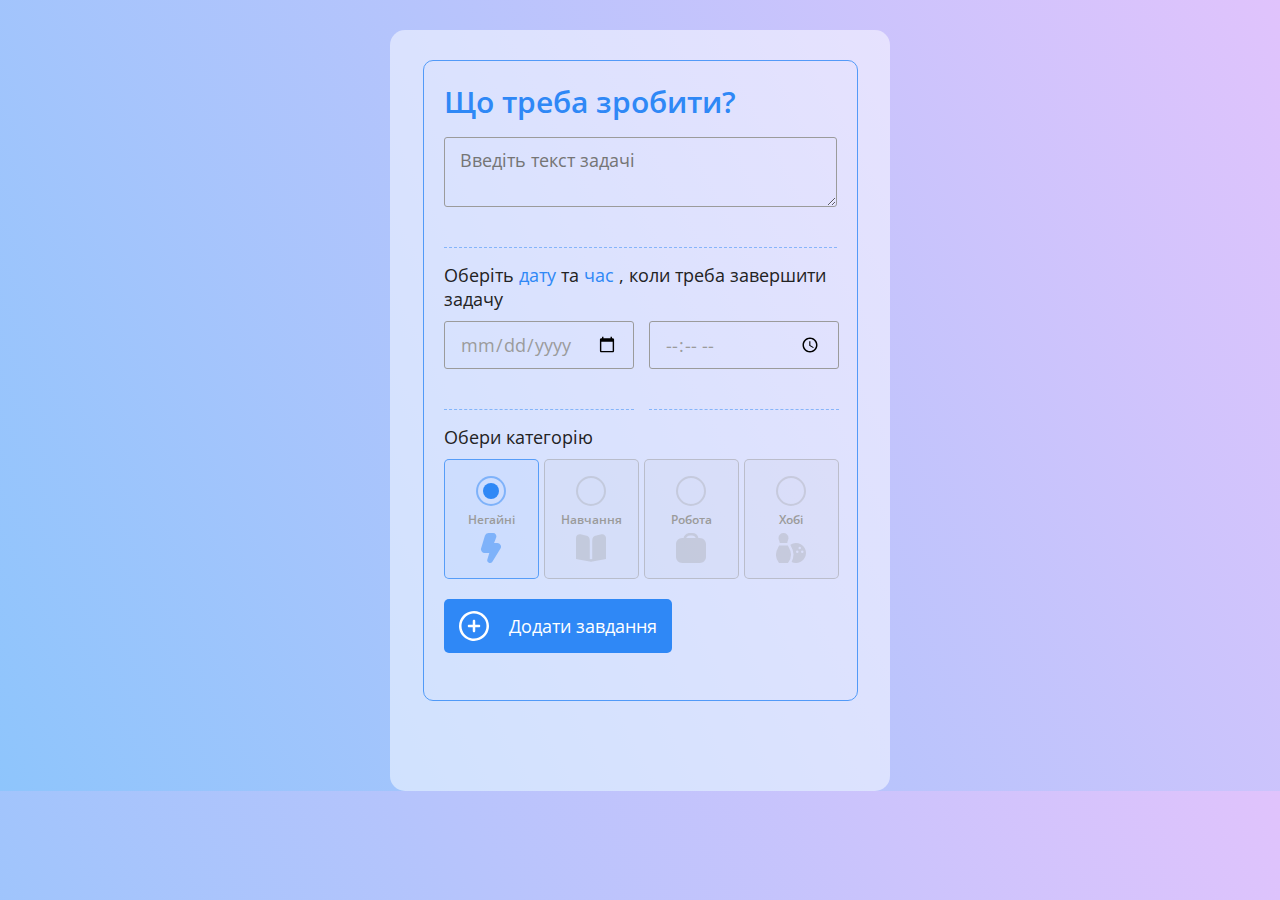
<file: index.html>
<!DOCTYPE html>
<html lang="uk">
    <head>
        <meta charset="UTF-8">
        <meta name="viewport" content="width=device-width, initial-scale=1.0">
        <title>Список задач ч.2</title>
        <link rel="preconnect" href="https://fonts.googleapis.com">
        <link rel="preconnect" href="https://fonts.gstatic.com" crossorigin>
        <link href="https://fonts.googleapis.com/css2?family=Open+Sans:wght@300;400;500;600;700;800&display=swap" rel="stylesheet">
        <link rel="stylesheet" href="css/style.css">
    </head>
    <body>
        <div class="wrapper ">
            <header class="header">
                <div class="filters">
                    
                </div>
            </header>
            <main class="main show-box">
                <div class="container">
                    <form action="" class="form" name="addTask">
                        <div class="add-task">
                            <div class="add-task__group">
                                <label class="form-label add-task__label" for="task-text">Що треба зробити?</label>
                                <textarea
                                    class="form-field"
                                    id="task-text"
                                    name="taskText"
                                    placeholder="Введіть текст задачі"
                                ></textarea>
                                <div class="form-error-msg"></div>
                            </div>
                            <div class="add-task__pair">
                                <div class="form-label add-task__date-label">
                                    Оберіть
                                    <label for="task-date">дату</label>
                                    та
                                    <label for="task-time">час</label>
                                    , коли треба завершити задачу
                                </div>
                                <div class="d-flex add-task__doublet">
                                    <div class="add-task__group">
                                        <input
                                            class="form-field form-field--date"
                                            name="taskDate"
                                            type="date"
                                            id="task-date"
                                        >
                                        <div class="form-error-msg"></div>
                                    </div>
                                    <div class="add-task__group">
                                        <input
                                            class="form-field form-field--time"
                                            name="taskTime"
                                            type="time"
                                            id="task-time"
                                        >
                                        <div class="form-error-msg"></div>
                                    </div>
                                </div>
                            </div>
                            <div class="add-task__categories">
                                <label for="category[0]" class="form-label">Обери категорію</label>
                                <ul class="categories d-flex">
                                    <li class="categories__group">
                                        <input
                                            class="sr-only category-checkbox"
                                            id="category[0]"
                                            type="radio"
                                            name="taskCategory"
                                            value="urgent"
                                            checked
                                        >
                                        <label class="category-item category-item--urgent" for="category[0]">Негайні</label>
                                    </li>
                                    <li class="categories__group">
                                        <input
                                            class="sr-only category-checkbox"
                                            id="category[1]"
                                            type="radio"
                                            name="taskCategory"
                                            value="study"
                                        >
                                        <label class="category-item category-item--study" for="category[1]">Навчання</label>
                                    </li>
                                    <li class="categories__group">
                                        <input
                                            class="sr-only category-checkbox"
                                            id="category[2]"
                                            type="radio"
                                            name="taskCategory"
                                            value="work"
                                        >
                                        <label class="category-item category-item--work" for="category[2]">Робота</label>
                                    </li>
                                    <li class="categories__group">
                                        <input
                                            class="sr-only category-checkbox"
                                            id="category[3]"
                                            type="radio"
                                            name="taskCategory"
                                            value="hobby"
                                        >
                                        <label class="category-item category-item--hobby" for="category[3]">Хобі</label>
                                    </li>
                                </ul>
                                <div class="form-error-msg"></div>
                            </div>
                            <button class="btn btn--icon add-task__btn" type="submit">Додати завдання</button>
                            <div class="form-error">Дозаповніть форму</div>
                        </div>
                    </form>
                    <div class="sorting hide">
                        <div class="sorting__group">Сортувати за статусом</div>
                        <div class="sorting__item status-sorting d-flex g-10">
                            <div class="sort-radio">
                                <input 
                                    type="radio" 
                                    class="sort-radio__input"
                                    name="statusSort"
                                    id="statusSort[all]"
                                    value="all"
                                    checked
                                >
                                <label class="sort-radio__label" for="statusSort[all]">Усі</label>
                            </div>

                            <div class="sort-radio">
                                <input 
                                    type="radio" 
                                    class="sort-radio__input"
                                    name="statusSort"
                                    id="statusSort[undone]"
                                    value="undone"
                                >
                                <label class="sort-radio__label" for="statusSort[undone]">Невиконані</label>
                            </div>
                        
                            <div class="sort-radio">
                                <input 
                                    type="radio" 
                                    class="sort-radio__input"
                                    name="statusSort"
                                    id="statusSort[done]"
                                    value="done"
                                >
                                <label class="sort-radio__label" for="statusSort[done]">Виконані</label>
                            </div>
                            <div class="sort-radio">
                                <input 
                                    type="radio" 
                                    class="sort-radio__input"
                                    name="statusSort"
                                    id="statusSort[archive]"
                                    value="archive"
                                >
                                <label class="sort-radio__label" for="statusSort[archive]">В архіві</label>
                            </div>
                        </div>

                        <div class="sorting__group">Сортувати за категоріями</div>
                        <div class="sorting__item category-sorting d-flex">
                            <div class="sort-radio">
                                <input 
                                    type="radio" 
                                    class="sort-radio__input"
                                    name="categorySort"
                                    id="categorySort[all]"
                                    value="all"
                                >
                                <label class="sort-radio__label" for="categorySort[all]">Усі</label>
                            </div>
                            <div class="sort-radio">
                                <input 
                                    type="radio" 
                                    class="sort-radio__input"
                                    name="categorySort"
                                    id="categorySort[urgent]"
                                    value="urgent"
                                >
                                <label class="sort-radio__label" for="categorySort[urgent]">Негайні</label>
                            </div>
                            <div class="sort-radio">
                                <input 
                                    type="radio" 
                                    class="sort-radio__input"
                                    name="categorySort"
                                    id="categorySort[study]"
                                    value="study"
                                >
                                <label class="sort-radio__label" for="categorySort[study]">Навчання</label>
                            </div>
                            <div class="sort-radio">
                                <input 
                                    type="radio" 
                                    class="sort-radio__input"
                                    name="categorySort"
                                    id="categorySort[work]"
                                    value="work"
                                >
                                <label class="sort-radio__label" for="categorySort[work]">Робота</label>
                            </div>
                            <div class="sort-radio">
                                <input 
                                    type="radio" 
                                    class="sort-radio__input"
                                    name="categorySort"
                                    id="categorySort[hobby]"
                                    value="hobby"
                                >
                                <label class="sort-radio__label" for="categorySort[hobby]">Хобі</label>
                            </div>
                        </div>

                        <div class="sorting__group">Сортувати за часом</div>
                        <div class="sorting__item time-sorting d-flex">
                            <div class="sort-radio">
                                <input 
                                    type="radio" 
                                    class="sort-radio__input"
                                    name="timeSort"
                                    id="timeSort[all]"
                                    value="all"
                                >
                                <label class="sort-radio__label" for="timeSort[all]">Усі</label>
                            </div>
                            <div class="sort-radio">
                                <input 
                                    type="radio" 
                                    class="sort-radio__input"
                                    name="timeSort"
                                    id="timeSort[new]"
                                    value="new"
                                >
                                <label class="sort-radio__label" for="timeSort[new]">Нові</label>
                            </div>
                            <div class="sort-radio">
                                <input 
                                    type="radio" 
                                    class="sort-radio__input"
                                    name="timeSort"
                                    id="timeSort[expired]"
                                    value="expired"
                                >
                                <label class="sort-radio__label" for="timeSort[expired]">Протерміновані</label>
                            </div>
                            <div class="sort-radio">
                                <input 
                                    type="radio" 
                                    class="sort-radio__input"
                                    name="timeSort"
                                    id="timeSort[oneWeek]"
                                    value="oneWeek"
                                >
                                <label class="sort-radio__label" for="timeSort[oneWeek]">У межах тижня</label>
                            </div>
                            <div class="sort-radio">
                                <input 
                                    type="radio" 
                                    class="sort-radio__input"
                                    name="timeSort"
                                    id="timeSort[oneMonth]"
                                    value="oneMonth"
                                >
                                <label class="sort-radio__label" for="timeSort[oneMonth]">У межах місяця</label>
                            </div>
                            <div class="sort-radio">
                                <input 
                                    type="radio" 
                                    class="sort-radio__input"
                                    name="timeSort"
                                    id="timeSort[closest]"
                                    value="closest"
                                >
                                <label class="sort-radio__label" for="timeSort[closest]">Найближчі</label>
                            </div>
                            <div class="sort-radio">
                                <input 
                                    type="radio" 
                                    class="sort-radio__input"
                                    name="timeSort"
                                    id="timeSort[distance]"
                                    value="distance"
                                >
                                <label class="sort-radio__label" for="timeSort[distance]">Не скоро</label>
                            </div>
                        </div>

                        <div class="sorting__count"></div>

                    </div>
                    <ul class="task-list">
                    </ul>
                </div>
            </main>
            <div class="notifications">
            </div>
        </div>
        <script src="js/main.js"></script>
    </body>
</html>
</file>
<file: css/style.css>
@charset "UTF-8";
:root {
  box-sizing: border-box;
}

*,
*::before,
*::after {
  box-sizing: inherit;
}

body {
  margin: 0;
}

ul {
  margin: 0;
  padding: 0;
}

ul li {
  list-style-type: none;
}

a {
  color: inherit;
  text-decoration: none;
}

button,
input,
textarea {
  appearance: none;
  border: 0;
  outline: 0;
  font: inherit;
  background-color: transparent;
}

textarea {
  resize: vertical;
}

button {
  cursor: pointer;
}

label {
  display: block;
}

.sr-only, .sort-radio__input {
  position: absolute;
  width: 1px;
  height: 1px;
  margin: -1px;
  border: 0;
  padding: 0;
  white-space: nowrap;
  clip-path: inset(100%);
  clip: rect(0 0 0 0);
  overflow: hidden;
}

body {
  font-family: "Open Sans", sans-serif;
  font-size: 18px;
  background-color: #fff;
  color: #232323;
  background-color: #8EC5FC;
  background-image: linear-gradient(62deg, #8EC5FC 0%, #E0C3FC 100%);
}

.wrapper {
  overflow-x: hidden;
}

.container {
  max-width: 500px;
  padding: 30px;
  margin: 0 auto;
  background-color: rgba(255, 255, 255, 0.5);
  border-radius: 15px;
}

.btn {
  padding: 15px;
  background-color: rgb(47, 136, 246);
  color: #fff;
  border-radius: 5px;
  transition: 0.3s ease-in-out;
}
.btn:hover {
  box-shadow: inset 0 0 0 100px rgba(0, 0, 0, 0.08);
}
.btn:focus {
  outline: 2px solid rgba(47, 136, 246, 0.5);
  outline-offset: 2px;
}
.btn:active {
  transform: translateY(2px);
}
.btn--sm {
  padding: 5px 10px;
  font-size: 12px;
  min-width: 40px;
}
.btn--icon {
  padding-left: 65px;
  background-size: 30px;
  background-position: left 15px center;
  background-repeat: no-repeat;
}
.btn--red {
  background-color: rgb(200, 21, 21);
}
.btn--orange {
  background-color: rgb(255, 128, 0);
}
.btn--green {
  background-color: rgb(17, 148, 37);
}
.btn--gray {
  background-color: gray;
}

.header {
  margin-bottom: 30px;
}

.d-flex {
  display: flex;
}

.show-btn {
  position: fixed;
  top: 30px;
  left: 5px;
  width: 70px;
  height: 70px;
  padding: 10px;
  z-index: 999;
}

.task-box {
  gap: 100px;
  flex-wrap: wrap;
  padding-left: 110px;
  max-width: calc(100vw - 200px);
}

.notifications {
  max-width: 300px;
  position: fixed;
  z-index: 999;
  bottom: 10px;
  right: 10px;
}

.message.hide {
  display: none;
}

.d-flex {
  display: flex;
}

.j-btw {
  justify-content: space-between;
}

.j-end {
  justify-content: flex-end;
}

.g-10 {
  gap: 10px;
}

.form-field {
  display: block;
  width: 190px;
  max-width: 190px;
  border: 1px solid #9b9b9b;
  border-radius: 3px;
  padding: 10px 15px;
  margin-bottom: 5px;
  color: #9b9b9b;
}
textarea.form-field {
  max-height: 100px;
  width: 100%;
  max-width: 100%;
}
textarea.form-field + .form-error-msg {
  max-width: 100%;
}

.form-field:focus {
  outline: 2px solid rgb(47, 136, 246);
  outline-offset: 2px;
}

.form-label {
  margin-bottom: 10px;
}

.checkbox {
  color: #9b9b9b;
  padding-left: 50px;
  position: relative;
  cursor: pointer;
  transition: 0.3s ease-in-out;
}
.checkbox::before {
  content: "";
  position: absolute;
  top: 0;
  left: 0;
  width: 30px;
  height: 30px;
  border-radius: 3px;
  display: block;
  padding: 5px;
  border: 2px solid #9b9b9b;
  background-clip: content-box;
  transition: 0.3s ease-in-out;
}

.checkbox-input:checked + .checkbox {
  color: rgb(47, 136, 246);
}
.checkbox-input:checked + .checkbox::before {
  background-color: rgb(47, 136, 246);
  border-color: rgb(47, 136, 246);
}

.form-error-msg {
  min-height: 20px;
  font-size: 12px;
  color: rgb(200, 21, 21);
  max-width: 190px;
}

.error .form-field {
  border-color: rgb(200, 21, 21);
}
.error .form-field:focus {
  outline-color: rgb(200, 21, 21);
}
.error .form-error-msg {
  color: rgb(200, 21, 21);
}

.success .form-field {
  border-color: rgb(17, 148, 37);
}
.success .form-field:focus {
  outline-color: rgb(17, 148, 37);
}
.success .form-field .form-error-msg {
  color: rgb(17, 148, 37);
}

.form-error {
  opacity: 0;
  padding: 5px 0;
  color: rgb(200, 21, 21);
  font-size: 12px;
}
.form-error.show {
  opacity: 1;
}

.add-task {
  width: 100%;
  max-width: 435px;
  padding: 20px;
  border-radius: 10px;
  border: 1px solid rgba(47, 136, 246, 0.8);
  transition: 0.3s ease-in-out;
  margin: 0 auto;
  margin-bottom: 30px;
}
.add-task__label {
  font-size: 30px;
  font-weight: 600;
  margin-bottom: 15px;
  color: #2f88f6;
}
.add-task__date-label label {
  display: inline-block;
  color: rgb(47, 136, 246);
  cursor: pointer;
}
.add-task__doublet {
  gap: 15px;
}
.add-task__group {
  max-width: 450px;
  padding-bottom: 15px;
  margin-bottom: 15px;
  border-bottom: 1px dashed rgba(47, 136, 246, 0.5);
}
.add-task__divider {
  display: flex;
  align-items: center;
  gap: 10px;
  margin-bottom: 10px;
}
.add-task__divider::before, .add-task__divider::after {
  content: "";
  width: 100px;
  height: 1px;
  background-color: rgba(47, 136, 246, 0.5);
}
.add-task__check {
  margin-bottom: 15px;
}
.add-task__btn {
  background-image: url(../images/icon-plus_1.svg);
}

.form--edit .add-task {
  position: absolute;
  top: 0;
  left: 0;
  right: 0;
  bottom: 0;
  padding: 5px;
  border: 1px solid rgba(47, 136, 246, 0.8);
  background-color: rgba(255, 255, 255, 0.95);
  z-index: 99;
  margin-bottom: 0;
}
.form--edit .add-task__doublet {
  gap: 15px;
}
.form--edit .add-task .form-field {
  padding: 5px;
  font-size: 14px;
  margin-bottom: 3px;
}
.form--edit .add-task textarea {
  min-height: 60px;
  max-height: 60px;
}
.form--edit .add-task__group {
  max-width: 450px;
  padding-bottom: 0;
  margin-bottom: 0;
  border-bottom: 0;
}
.form--edit .add-task .form-error-msg {
  min-height: 14px;
  font-size: 10px;
}

.categories {
  gap: 5px;
}

.category-checkbox:checked + .category-item--urgent {
  border-color: rgba(47, 136, 246, 0.75);
  background-color: rgba(47, 136, 246, 0.05);
}
.category-checkbox:checked + .category-item--urgent::before {
  border-color: rgba(47, 136, 246, 0.5);
  background-color: rgb(47, 136, 246);
}
.category-checkbox:checked + .category-item--urgent::after {
  background-color: rgba(47, 136, 246, 0.5);
}
.category-checkbox:checked + .category-item--study {
  border-color: rgba(169, 155, 26, 0.75);
  background-color: rgba(169, 155, 26, 0.05);
}
.category-checkbox:checked + .category-item--study::before {
  border-color: rgba(169, 155, 26, 0.5);
  background-color: rgb(169, 155, 26);
}
.category-checkbox:checked + .category-item--study::after {
  mask-image: url("../images/icon-study.svg");
  -webkit-mask-image: url("../images/icon-study.svg");
  background-color: rgba(169, 155, 26, 0.5);
}
.category-checkbox:checked + .category-item--work {
  border-color: rgba(17, 148, 37, 0.75);
  background-color: rgba(17, 148, 37, 0.05);
}
.category-checkbox:checked + .category-item--work::before {
  border-color: rgba(17, 148, 37, 0.5);
  background-color: rgb(17, 148, 37);
}
.category-checkbox:checked + .category-item--work::after {
  mask-image: url("../images/icon-work.svg");
  -webkit-mask-image: url("../images/icon-work.svg");
  background-color: rgba(17, 148, 37, 0.5);
}
.category-checkbox:checked + .category-item--hobby {
  border-color: rgba(246, 47, 229, 0.75);
  background-color: rgba(246, 47, 229, 0.05);
}
.category-checkbox:checked + .category-item--hobby::before {
  border-color: rgba(246, 47, 229, 0.5);
  background-color: rgb(246, 47, 229);
}
.category-checkbox:checked + .category-item--hobby::after {
  mask-image: url("../images/icon-hobby.svg");
  -webkit-mask-image: url("../images/icon-hobby.svg");
  background-color: rgba(246, 47, 229, 0.5);
}

.category-item {
  width: 95px;
  min-height: 120px;
  padding: 5px;
  border-radius: 5px;
  border: 1px solid rgba(155, 155, 155, 0.5);
  background-color: rgba(155, 155, 155, 0.05);
  color: #9b9b9b;
  font-size: 12px;
  font-weight: 600;
  display: flex;
  flex-direction: column;
  align-items: center;
  justify-content: center;
  gap: 5px;
  cursor: pointer;
}
.category-item::before, .category-item::after {
  content: "";
  width: 30px;
  height: 30px;
  transition: 0.3s ease-in-out;
}
.category-item::before {
  border-radius: 50%;
  border: 2px solid rgba(155, 155, 155, 0.3);
  padding: 5px;
  background-clip: content-box;
}
.category-item::after {
  mask-position: center;
  mask-repeat: no-repeat;
  mask-size: contain;
  mask-image: url("../images/icon-flash.svg");
  -webkit-mask-position: center;
  -webkit-mask-repeat: no-repeat;
  -webkit-mask-size: contain;
  -webkit-mask-image: url("../images/icon-flash.svg");
  background-color: rgba(155, 155, 155, 0.3);
}
.category-item:hover::before {
  border: 2px solid rgba(155, 155, 155, 0.75);
}
.category-item:hover::after {
  background-color: rgba(155, 155, 155, 0.75);
}
.category-item--study::after {
  mask-image: url("../images/icon-study.svg");
  -webkit-mask-image: url("../images/icon-study.svg");
}
.category-item--work::after {
  mask-image: url("../images/icon-work.svg");
  -webkit-mask-image: url("../images/icon-work.svg");
}
.category-item--hobby::after {
  mask-image: url("../images/icon-hobby.svg");
  -webkit-mask-image: url("../images/icon-hobby.svg");
}

.task-list {
  max-width: 435px;
  margin: 0 auto;
  padding-bottom: 30px;
}
.task-list__item:not(:last-child) {
  margin-bottom: 15px;
}

.task {
  position: relative;
  background-color: rgba(47, 136, 246, 0.15);
  border: 1px solid rgba(47, 136, 246, 0.5);
  border-radius: 10px;
  padding: 15px;
  min-height: 120px;
}
.task.work {
  background-color: rgba(17, 148, 37, 0.15);
  border-color: rgba(17, 148, 37, 0.3);
}
.task.work .task__category {
  background-color: rgba(17, 148, 37, 0.5);
  mask-image: url("../images/icon-work.svg");
  -webkit-mask-image: url("../images/icon-work.svg");
}
.task.work .task__checkbox::before {
  border-color: rgba(17, 148, 37, 0.8);
}
.task.work .checkbox-input:checked + .task__checkbox::before {
  background-color: rgba(17, 148, 37, 0.8);
}
.task.study {
  background-color: rgba(169, 155, 26, 0.15);
  border-color: rgba(169, 155, 26, 0.3);
}
.task.study .task__category {
  background-color: rgba(169, 155, 26, 0.5);
  mask-image: url("../images/icon-study.svg");
  -webkit-mask-image: url("../images/icon-study.svg");
}
.task.study .task__checkbox::before {
  border-color: rgba(169, 155, 26, 0.8);
}
.task.study .checkbox-input:checked + .task__checkbox::before {
  background-color: rgba(169, 155, 26, 0.8);
}
.task.hobby {
  background-color: rgba(246, 47, 229, 0.15);
  border-color: rgba(246, 47, 229, 0.3);
}
.task.hobby .task__category {
  background-color: rgba(246, 47, 229, 0.5);
  mask-image: url("../images/icon-hobby.svg");
  -webkit-mask-image: url("../images/icon-hobby.svg");
}
.task.hobby .task__checkbox::before {
  border-color: rgba(246, 47, 229, 0.8);
}
.task.hobby .checkbox-input:checked + .task__checkbox::before {
  background-color: rgba(246, 47, 229, 0.8);
}
.task.expired .task__date {
  color: rgb(200, 21, 21);
}
.task.done {
  background-color: rgba(155, 155, 155, 0.15);
  border-color: rgba(155, 155, 155, 0.3);
}
.task.done .task__name {
  color: rgba(155, 155, 155, 0.5);
  text-decoration: line-through;
}
.task.done .task__checkbox::before {
  border-color: rgba(155, 155, 155, 0.5);
}
.task.done .checkbox-input:checked + .task__checkbox::before {
  background-color: rgba(155, 155, 155, 0.5);
}
.task.done .task__category {
  background-color: rgba(155, 155, 155, 0.5);
}
.task.done .task__date {
  color: rgba(155, 155, 155, 0.5);
}
.task.done .task__date,
.task.done .task__btn--edit {
  display: none;
}
.task.done::after {
  content: "Задачу виконано";
  position: absolute;
  bottom: 12px;
  left: 40px;
  display: block;
  font-size: 12px;
  color: rgba(155, 155, 155, 0.5);
}
.task.archive {
  background-color: rgba(165, 42, 42, 0.15);
  border-color: rgba(165, 42, 42, 0.3);
}
.task.archive .task__checkbox {
  cursor: not-allowed;
  pointer-events: none;
}
.task.archive .task__checkbox::before {
  border-color: rgba(165, 42, 42, 0.5);
}
.task.archive .checkbox-input:checked + .task__checkbox::before {
  background-color: rgba(165, 42, 42, 0.5);
}
.task.archive::after {
  content: "В архіві";
  position: absolute;
  bottom: 12px;
  left: 40px;
  display: block;
  font-size: 12px;
  color: rgba(165, 42, 42, 0.5);
}
.task.archive .task__name {
  color: rgba(165, 42, 42, 0.5);
  text-decoration: line-through;
}
.task.archive .task__category {
  background-color: rgba(165, 42, 42, 0.5);
}
.task.archive .task__date,
.task.archive .task__btn--edit {
  display: none;
}
.task.archive .task__btn--archive {
  background-color: rgb(47, 136, 246);
  transform: scaleY(-1);
}
.task__head {
  display: flex;
  gap: 5px;
  margin-bottom: 10px;
}
.task__actions {
  display: flex;
  gap: 3px;
}
.task__check {
  display: flex;
  width: 100%;
}
.task__checkbox {
  padding-left: 35px;
}
.task__checkbox::before {
  border-color: rgba(47, 136, 246, 0.8);
  width: 24px;
  height: 24px;
  padding: 3px;
}
.task__info {
  display: flex;
  gap: 15px;
  position: absolute;
  bottom: 10px;
}
.task__name {
  font-size: 14px;
  font-weight: 500;
  border-radius: 3px;
  width: 100%;
}
.task__name:focus {
  outline: 2px solid rgb(47, 136, 246);
  outline-offset: 3px;
}
.task__category {
  width: 20px;
  height: 20px;
  mask-position: center;
  mask-repeat: no-repeat;
  mask-size: contain;
  mask-image: url("../images/icon-flash.svg");
  -webkit-mask-position: center;
  -webkit-mask-repeat: no-repeat;
  -webkit-mask-size: contain;
  -webkit-mask-image: url("../images/icon-flash.svg");
  background-color: #2f88f6;
}
.task__date {
  font-size: 12px;
}
.task__actions {
  margin-left: auto;
}
.task__btn {
  padding: 10px;
  width: 30px;
  height: 30px;
  background-position: center;
  background-size: 14px;
}
.task__btn--edit {
  background-image: url(../images/icon-edit.svg);
}
.task__btn--edit[disabled] {
  background-color: rgba(155, 155, 155, 0.35);
  cursor: not-allowed;
}
.task__btn--edit[disabled]:hover {
  background-color: rgba(155, 155, 155, 0.35);
}
.task__btn--remove {
  background-image: url(../images/icon-trash.svg);
}
.task__btn--archive {
  padding: 5px;
  background-size: 20px;
  background-image: url(../images/icon-archive.svg);
  position: absolute;
  bottom: 5px;
  right: 15px;
}
.task__btn--extract {
  background-image: url(../images/icon-extract.svg);
}

.notification {
  position: relative;
  width: 300px;
  border-radius: 10px;
  border: 1px solid rgb(47, 136, 246);
  background-color: rgb(213, 237, 255);
  padding: 30px 15px;
  animation: opacity 1s linear;
  animation-delay: 2s;
  overflow: hidden;
  margin-bottom: 10px;
}
.notification::before {
  content: "";
  position: absolute;
  top: 0;
  left: 0;
  right: 0;
  height: 5px;
  width: 100%;
  background-color: rgb(47, 136, 246);
  animation: progress 3s linear;
}
.notification__text {
  line-height: 1;
}
.notification.done-task {
  background-color: rgb(219, 255, 222);
  color: rgb(17, 148, 37);
  border-color: rgb(17, 148, 37);
}
.notification.done-task::before {
  background-color: rgb(17, 148, 37);
}
.notification.remove-task {
  border-color: rgb(200, 21, 21);
  background-color: rgb(255, 231, 231);
  color: rgb(200, 21, 21);
}
.notification.remove-task::before {
  background-color: rgb(200, 21, 21);
}
.notification.edit-task {
  border-color: rgb(255, 128, 0);
  background-color: rgb(255, 231, 231);
  color: rgb(255, 128, 0);
}
.notification.edit-task::before {
  background-color: rgb(255, 128, 0);
}
.notification.archive-task {
  border-color: #9b9b9b;
  background-color: rgb(255, 231, 231);
  color: #9b9b9b;
}
.notification.archive-task::before {
  background-color: #9b9b9b;
}

@keyframes progress {
  0% {
    width: 100%;
  }
  100% {
    width: 0%;
  }
}
@keyframes opacity {
  0% {
    opacity: 1;
  }
  100% {
    opacity: 0;
  }
}
.sort-radio__label {
  cursor: pointer;
  padding: 5px 10px;
  border: 1px solid rgba(47, 136, 246, 0.3);
  border-radius: 3px;
}
input:checked + .sort-radio__label {
  background-color: #2f88f6;
  color: #fff;
}

.sorting.hide {
  display: none;
}
.sorting__group {
  margin-bottom: 10px;
}
.sorting__item {
  flex-wrap: wrap;
  margin-bottom: 15px;
  gap: 10px;
}
.sorting__count {
  font-size: 20px;
  font-weight: bold;
  margin-bottom: 15px;
}

.category-sorting .sort-radio__label {
  border-color: rgba(255, 128, 0, 0.3);
}
.category-sorting .sort-radio input:checked + label {
  background-color: #ff8000;
}

.time-sorting .sort-radio__label {
  border-color: rgba(17, 148, 37, 0.3);
}
.time-sorting .sort-radio input:checked + label {
  background-color: #119425;
}
</file>
